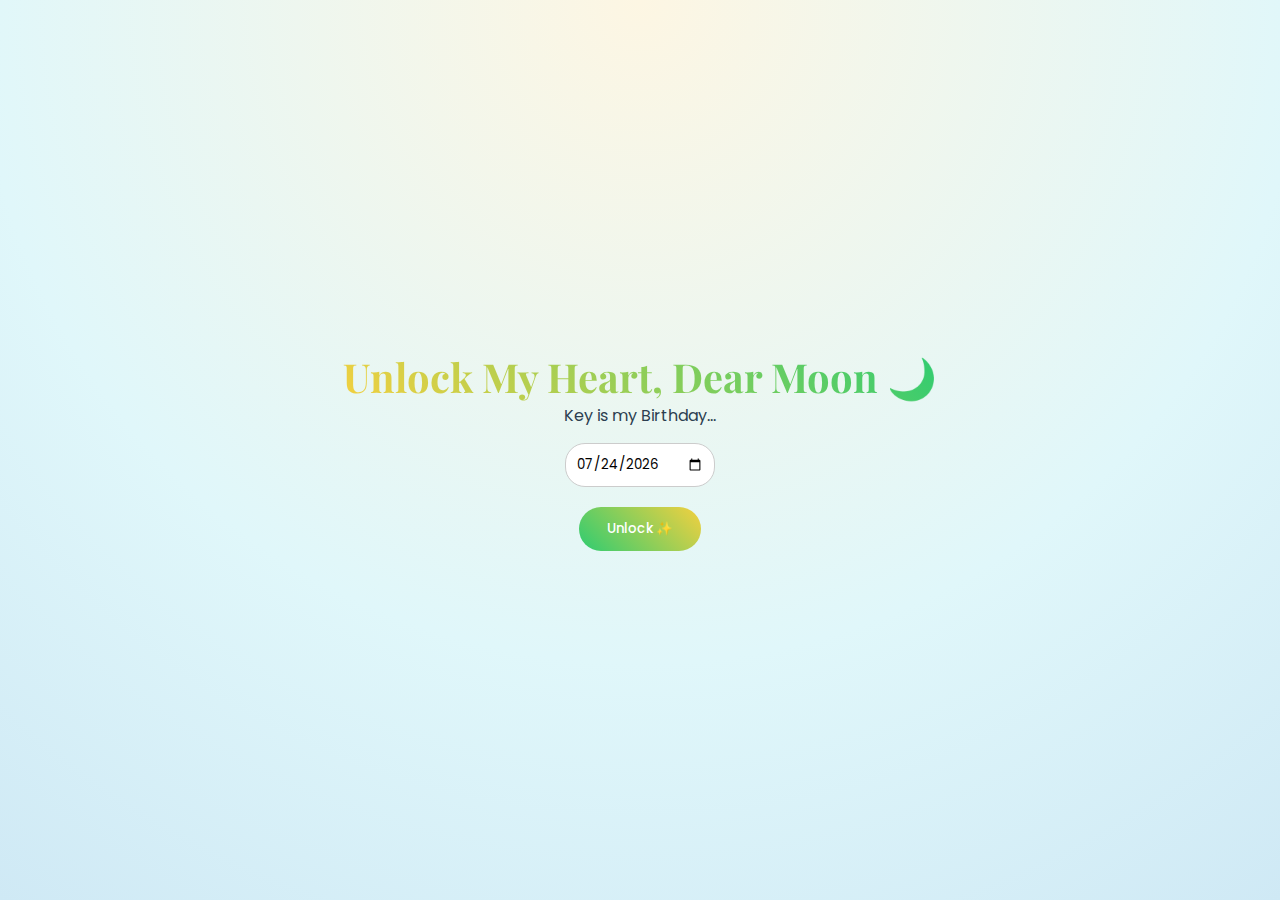
<file: index.html>
<!DOCTYPE html>
<html lang="en">

<head>
    <meta charset="UTF-8">
    <meta name="viewport" content="width=device-width, initial-scale=1.0">
    <title>Unlock my heart 💚</title>

    <!-- Main Styles -->
    <!-- Standard Favicon -->
    <link rel="icon" href="images/favicon.ico" type="image/x-icon">
    <!-- Apple Touch Icon (for iOS) -->
    <link rel="apple-touch-icon" href="images/apple-touch-icon.png">
    <!-- For high resolution devices -->
    <link rel="icon" href="images/favicon.png" sizes="32x32">
    <link rel="stylesheet" href="style.css">

    <!-- Google Fonts (Optional but Recommended) -->
    <link
        href="https://fonts.googleapis.com/css2?family=Poppins:wght@300;400;600&family=Playfair+Display:wght@600&display=swap"
        rel="stylesheet">
</head>

<body class="center-box fade-in hearts-only">
    <h1>Unlock My Heart, Dear Moon 🌙</h1>
    <p>Key is my Birthday...</p>
    <input type="date" id="password" placeholder="Key...">
    <button onclick="goToJourney()">Unlock ✨</button>

    <script>
        // Set default date to today
        const today = new Date().toISOString().split('T')[0]; // YYYY-MM-DD
        document.getElementById('password').value = today;

        function goToJourney() {
            const secret = "1999-05-04";
            const input = document.getElementById("password").value;
            let isSecretCorrect = (input === secret);
            console.log(input);

            // Save secret status in localStorage
            localStorage.setItem("secretCorrect", isSecretCorrect ? "yes" : "no");
            // Navigate after a tiny delay to ensure localStorage is saved
            setTimeout(() => {
                window.location = "journey.html";
            }, 50);
        }
    </script>
    <script src="script.js"></script>
</body>

</html>
</file>
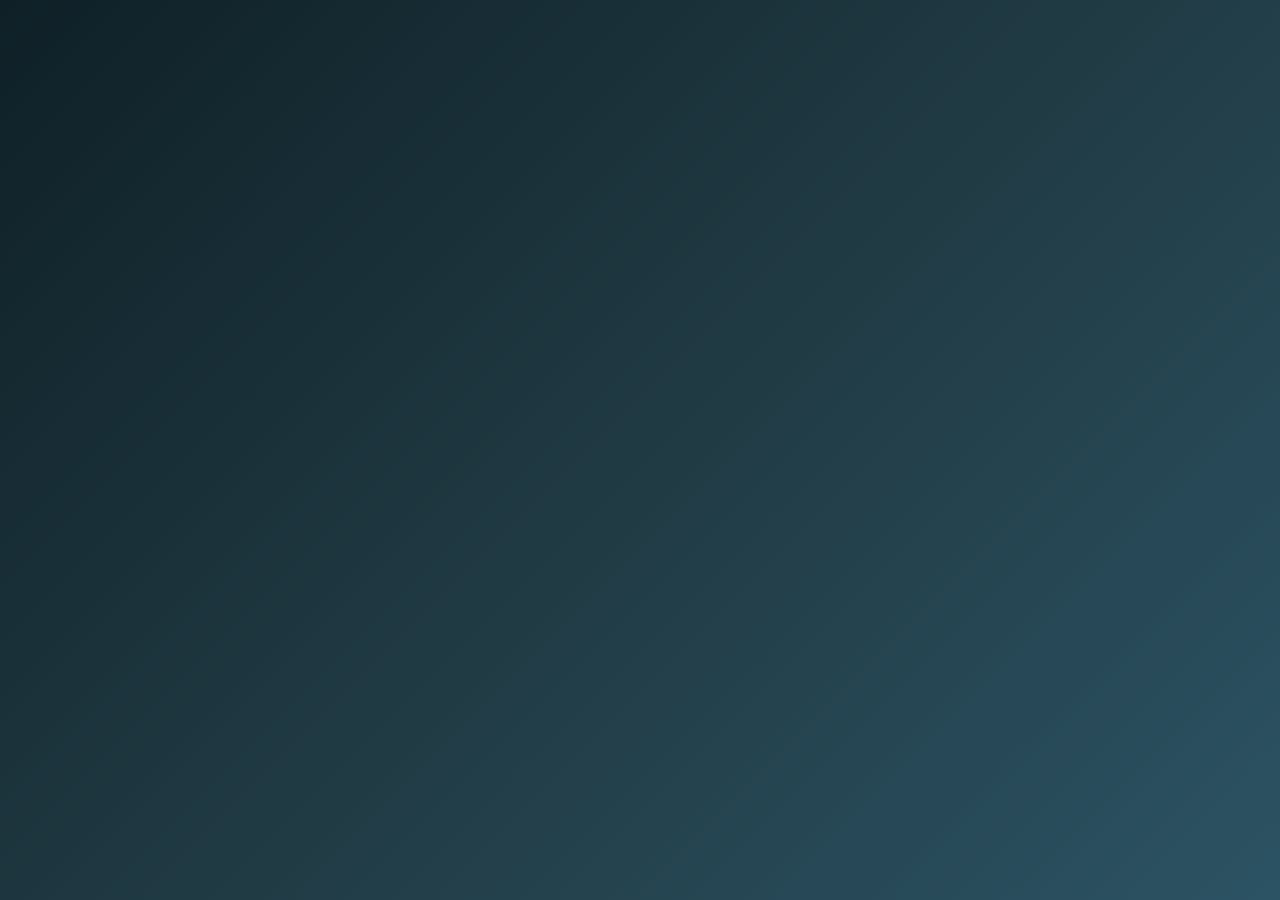
<file: final.html>
<!DOCTYPE html>
<html lang="en">

<head>
    <meta charset="UTF-8">
    <meta name="viewport" content="width=device-width, initial-scale=1.0">
    <title>Happy Birthday 🎉🎂</title>

    <!-- Main Styles -->
    <!-- Standard Favicon -->
    <link rel="icon" href="images/favicon.ico" type="image/x-icon">
    <!-- Apple Touch Icon (for iOS) -->
    <link rel="apple-touch-icon" href="images/apple-touch-icon.png">
    <!-- For high resolution devices -->
    <link rel="icon" href="images/favicon.png" sizes="32x32">
    <link rel="stylesheet" href="style.css">
    <link rel="stylesheet" href="style.css">
    <style>
        body {
            margin: 0;
            overflow: hidden;
            font-family: 'Poppins', sans-serif;
            background: linear-gradient(135deg, #0f2027, #203a43, #2c5364);
            color: white;
        }

        /* Center everything */
        #confetti {
            position: fixed;
            top: 0;
            left: 0;
            width: 100%;
            height: 100%;
            pointer-events: none;

            z-index: 0;
            /* behind everything */
        }

        /* Message section */
        #message {
            text-align: center;
            display: flex;
            flex-direction: column;
            align-items: center;
        }

        /* Proper image card center */
        .image-card {
            margin-top: 20px;
            text-align: center;
            max-width: 300px;
            opacity: 0;
            /* hidden initially */
            transform: translateY(20px);
            transition: all 0.8s ease;
        }

        .image-card.show {
            opacity: 1;
            transform: translateY(0);
        }

        .hidden {
            visibility: hidden;
            opacity: 0;
        }

        .image-card img {
            width: 100%;
            border-radius: 15px;
            box-shadow: 0 0 30px rgba(255, 255, 255, 0.5);
        }

        @media (max-width: 400px) {
            .count-animate {
                font-size: 20px;
            }
        }
    </style>

    <!-- Google Fonts (Optional but Recommended) -->
    <link
        href="https://fonts.googleapis.com/css2?family=Poppins:wght@300;400;600&family=Playfair+Display:wght@600&display=swap"
        rel="stylesheet">
</head>

<body class="center-box fade-in" style="background: linear-gradient(135deg, #0f2027, #203a43, #2c5364);">

    <h1 id="count" class="count-animate"></h1>

    <div id="message" class="hidden">
        <p>
            May your smile always shine brighter than the moon. 🌙 <br>
            May your heart always feel loved. ❤️ <br>
            May every year bring you closer to your dreams. ✨<br>
            And may I always be the one walking beside you. 💛 <br><br>
        </p>

        <div class="image-card">
            <img src="images/final.jpeg" alt="Our Memory">
            <p style="color: black;"><b>Happy Birthday, My Forever.</b></p>
        </div>
    </div>

    <canvas id="confetti"></canvas>

    <script src="script.js"></script>
</body>

</html>
</file>
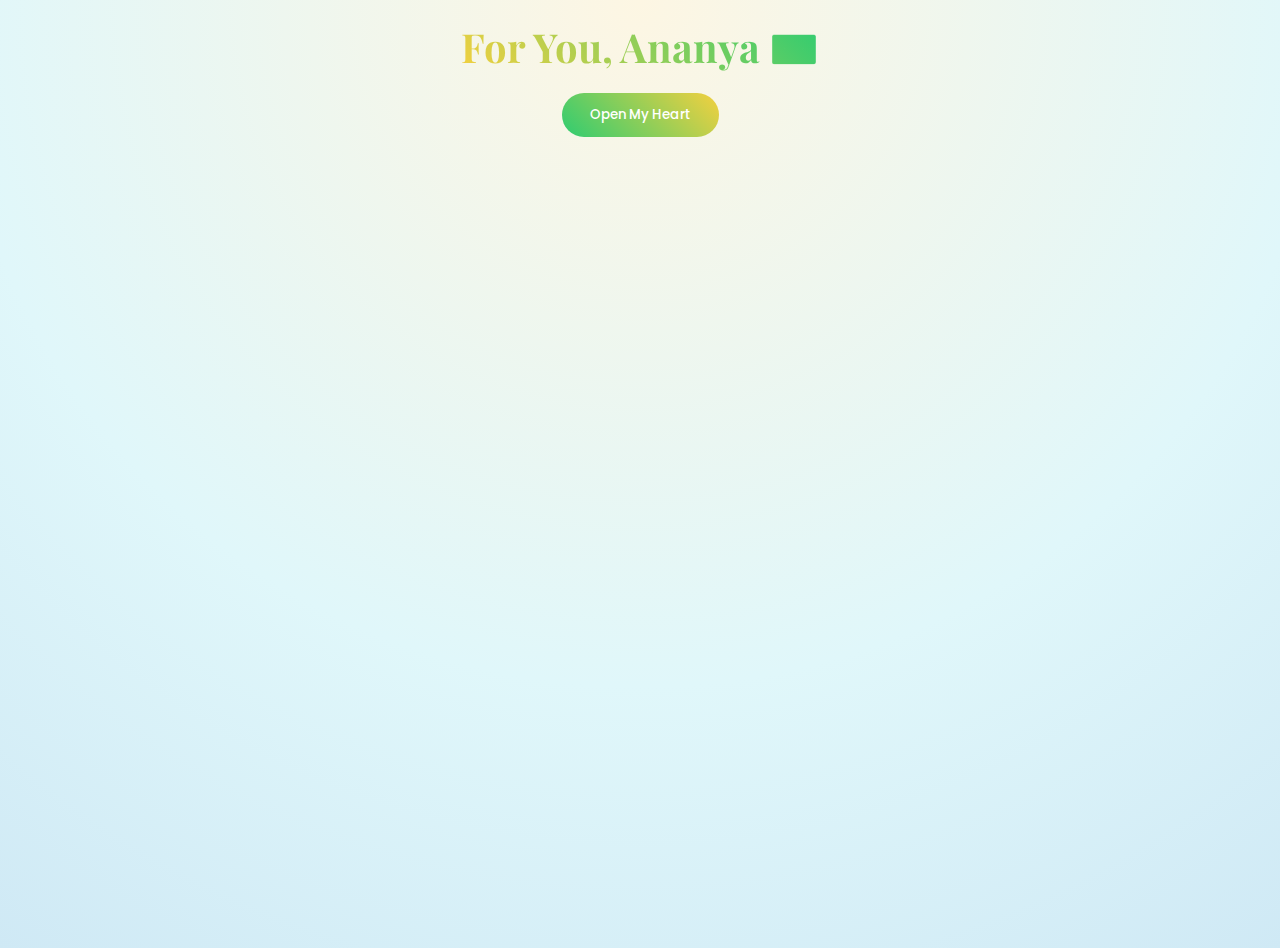
<file: letter.html>
<!DOCTYPE html>
<html lang="en">

<head>
    <meta charset="UTF-8">
    <meta name="viewport" content="width=device-width, initial-scale=1.0">
    <title>Letter 📝</title>

    <!-- Main Styles -->
    <!-- Standard Favicon -->
    <link rel="icon" href="images/favicon.ico" type="image/x-icon">
    <!-- Apple Touch Icon (for iOS) -->
    <link rel="apple-touch-icon" href="images/apple-touch-icon.png">
    <!-- For high resolution devices -->
    <link rel="icon" href="images/favicon.png" sizes="32x32">
    <link rel="stylesheet" href="style.css">

    <!-- Google Fonts (Optional but Recommended) -->
    <link
        href="https://fonts.googleapis.com/css2?family=Poppins:wght@300;400;600&family=Playfair+Display:wght@600&display=swap"
        rel="stylesheet">
</head>

<body class="center-box fade-in hearts-only">
    <h1>For You, Ananya 💌</h1>
    <button onclick="revealLetter()">Open My Heart</button>

    <div class="card letter">
        <p>
            Ananya,<br><br>

            I know your love towards the physical letters. But, please accept this digital letter which is my way. <br><br>

            I'm really out of words to express what I feel when I'm with you. I'll call it the super comfort I ever got in my life.
            Literally I don't know how to thank you or how to give it back. Sometimes, I even think do I deserve this much love or not. 
            Anyway I'm so much blessed to be with you. I don't know, it might be a short beautiful chapter in my life. 
            I know, you have a lot of confusions with me. But, I assure I'll try to keep our bond forever atleast as a come back place for both.<br><br>

            Sometimes, I felt tired and even got mad which is true, but I always I choose to came back to you only.
            I like to utilize this beautiful occasion to apologize for every wrong action/word from me that hurt you.<br><br>

            <b>Wrapping with some good words:</b><br>
            You are the calm in my chaos,
            the moon in my darkest nights,
            the warmth in my coldest days. <br>

            I feel like home each moment with you. 🌙<br>
            I choose you — every day, every time.
        </p>

        <!-- Added Image -->
        <img src="images/letter.jpg" alt="Romantic Memory" class="letter-image"><br>

        <button onclick="next('final.html')">Finallly ✨</button>
    </div>

    <script src="script.js"></script>
</body>

</html>
</file>
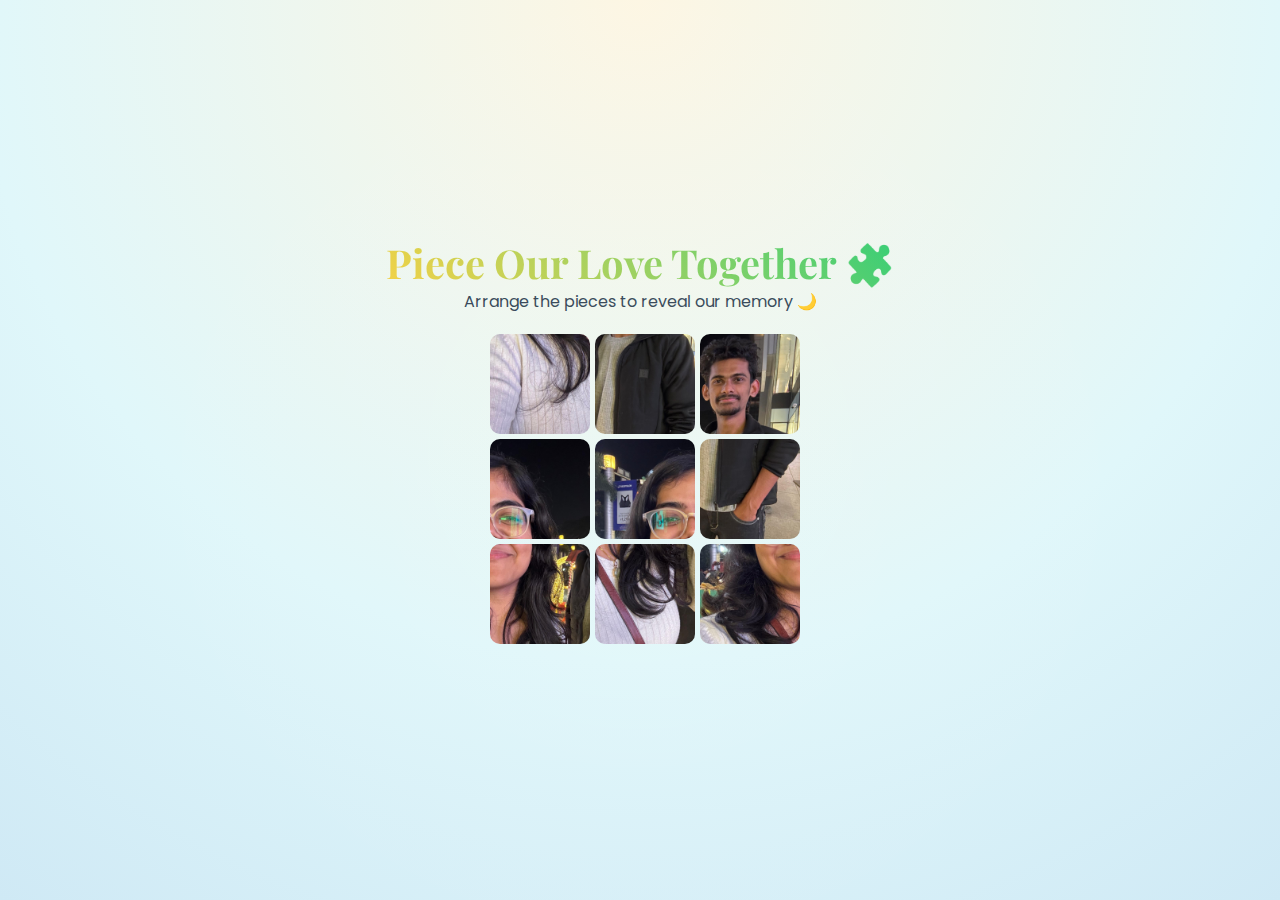
<file: puzzle.html>
<!DOCTYPE html>
<html lang="en">
<head>
<meta charset="UTF-8">
<meta name="viewport" content="width=device-width, initial-scale=1.0">
<title>Piece Our Love Together 🧩</title>

<!-- Standard Favicon -->
<link rel="icon" href="images/favicon.ico" type="image/x-icon">
<!-- Apple Touch Icon (for iOS) -->
<link rel="apple-touch-icon" href="images/apple-touch-icon.png">
<!-- For high resolution devices -->
<link rel="icon" href="images/favicon.png" sizes="32x32">

<link rel="stylesheet" href="style.css">
</head>
<body class="fade-in hearts-only">

<div class="moon-glow-bg"></div>

<div class="center-box">
    <h1>Piece Our Love Together 🧩</h1>
    <p>Arrange the pieces to reveal our memory 🌙</p>

    <div id="puzzle" class="puzzle-container"></div>

    <div id="puzzleMessage" style="display:none; margin-top:20px;">
        <p>All pieces aligned… love shines brighter 💛</p>
        <button onclick="next('unlock.html')">Continue</button>
    </div>
</div>

<script src="script.js"></script>
</body>
</html>
</file>
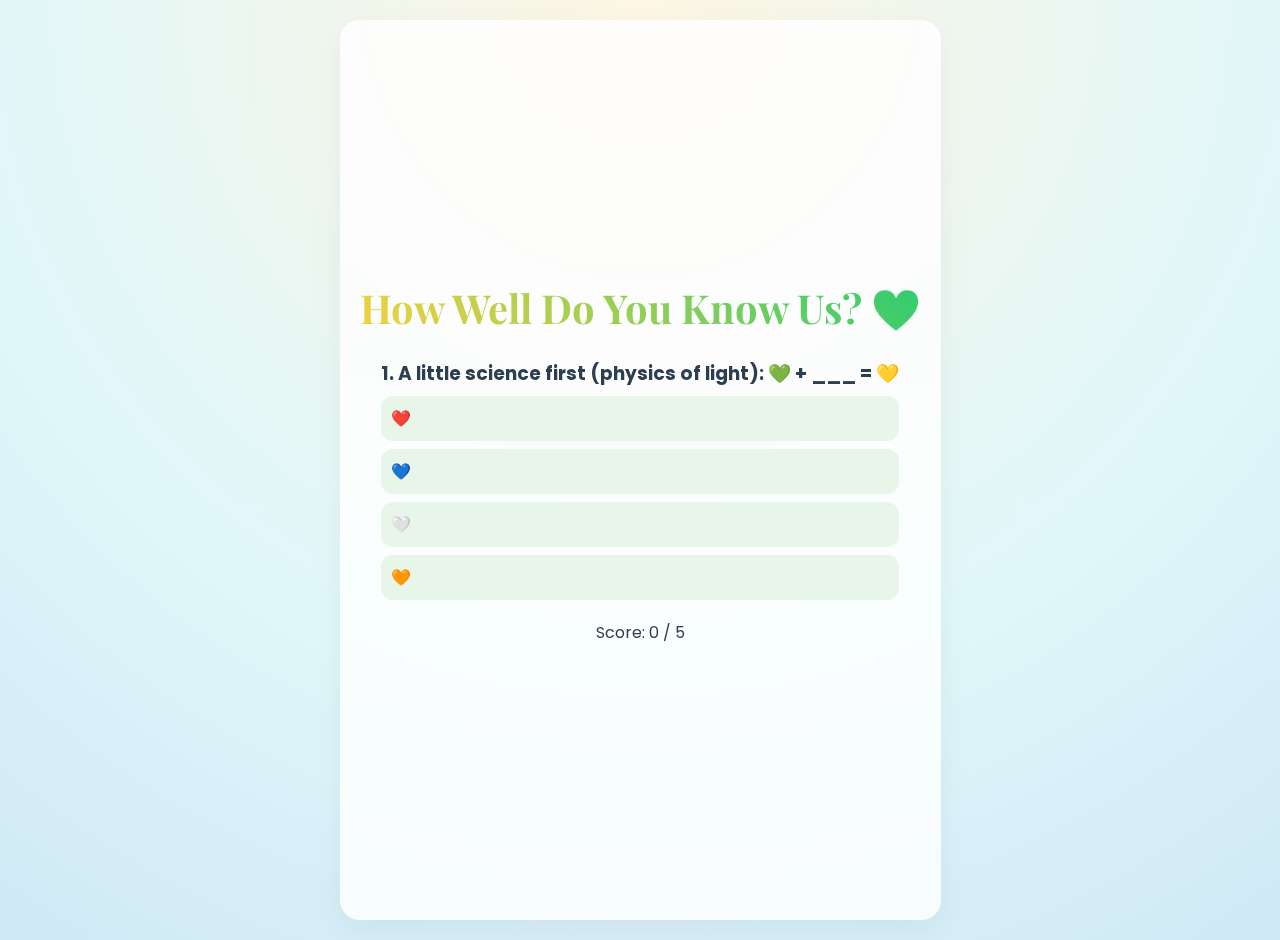
<file: quiz.html>
<!DOCTYPE html>
<html lang="en">

<head>
    <meta charset="UTF-8">
    <meta name="viewport" content="width=device-width, initial-scale=1.0">
    <title>Quiz Time ❓</title>

    <link rel="stylesheet" href="style.css">
    <link href="https://fonts.googleapis.com/css2?family=Poppins:wght@300;400;600&display=swap" rel="stylesheet">
</head>

<body class="fade-in hearts-only">
    <div class="center-box card">

        <h1>How Well Do You Know Us? 💛</h1><br>

        <!-- Progress Bar -->
        <div class="progress-container">
            <div id="progress-bar"></div>
        </div>

        <div id="quiz-container">

            <!-- Question 1 -->
            <div class="question active" data-correct="0">
                <h3>1. A little science first (physics of light): 💚 + ___ = 💛</h3>
                <div class="option">❤️</div>
                <div class="option">💙</div>
                <div class="option">🤍</div>
                <div class="option">🧡</div>
            </div>

            <!-- Question 2 -->
            <div class="question" data-correct="1">
                <h3>2. Our first movie date?</h3>
                <div class="option">25 Oct 2025</div>
                <div class="option">8 Nov 2025</div>
                <div class="option">1 Nov 2025</div>
                <div class="option">15 Nov 2025</div>
            </div>

            <!-- Question 3 -->
            <div class="question" data-correct="3">
                <h3>3. The SRK movie I watched?</h3>
                <div class="option">Kal Ho Naa Ho</div>
                <div class="option">Kabhi Khushi Kabhie Gham</div>
                <div class="option">Kuch Kuch Hota Hai</div>
                <div class="option">Dilwale Dulhania Le Jayenge</div>
            </div>

            <!-- Question 4 -->
            <div class="question" data-correct="2">
                <h3>4. Our last fight was on?</h3>
                <div class="option">25 Feb 2026</div>
                <div class="option">26 Feb 2026</div>
                <div class="option">27 Feb 2026</div>
                <div class="option">28 Feb 2026</div>
            </div>

            <!-- Question 5 -->
            <div class="question" data-correct="2">
                <h3>5. Our relationship?</h3>
                <div class="option">Lovers</div>
                <div class="option">Hus-wife</div>
                <div class="option">error-undefined</div>
                <div class="option">Best friends</div>
            </div>

        </div>

        <p id="scoreDisplay">Score: 0 / 5</p>
        <p id="result"></p>

        <button id="continueBtn" onclick="next('letter.html')" style="display:none;">
            Something serious 💌
        </button>

    </div>
    <canvas id="confetti-canvas"></canvas>
    <script src="script.js"></script>
</body>

</html>
</file>
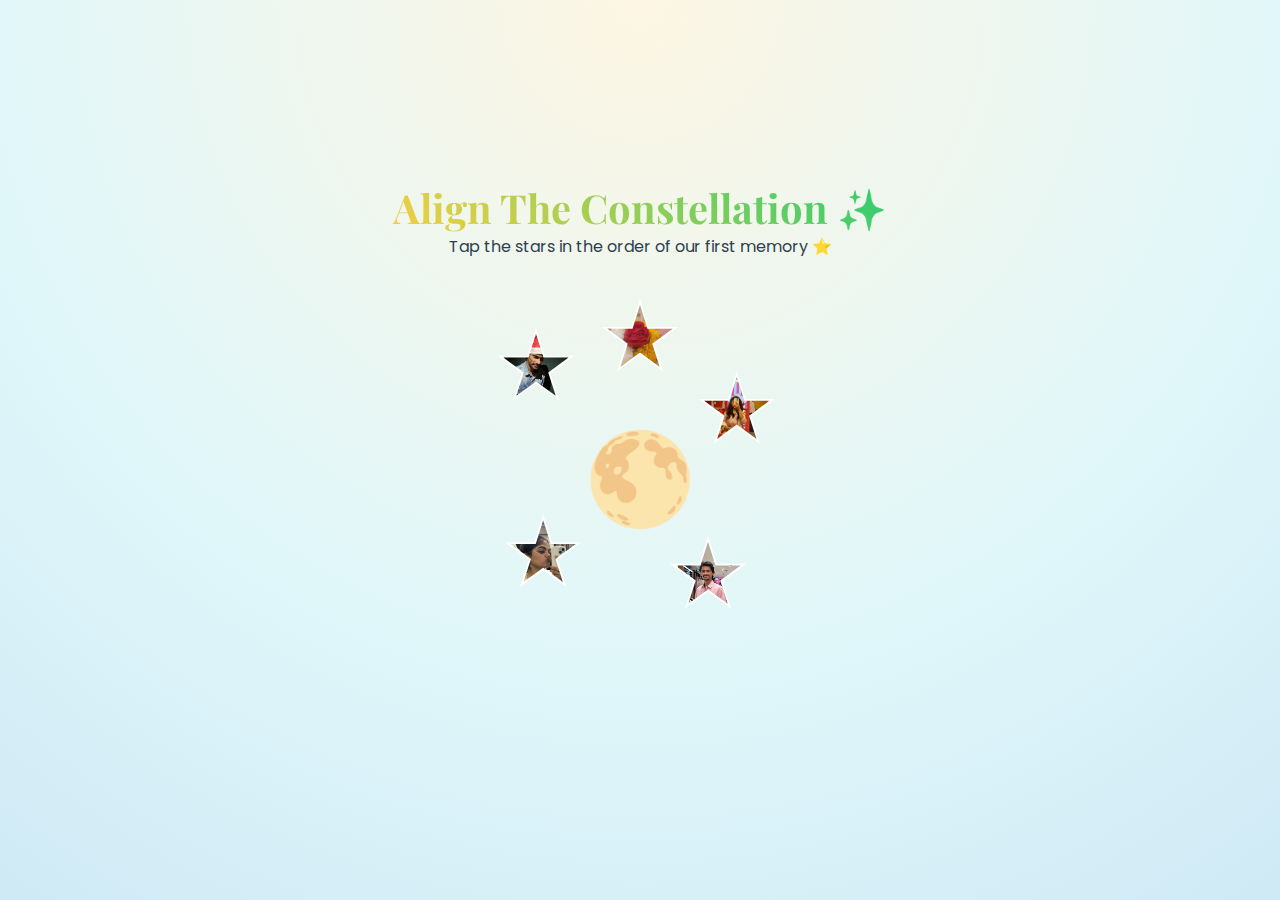
<file: unlock.html>
<!DOCTYPE html>
<html lang="en">

<head>
    <meta charset="UTF-8">
    <meta name="viewport" content="width=device-width, initial-scale=1.0">
    <title>Align The Constellation 🌓</title>
    <!-- Standard Favicon -->
    <link rel="icon" href="images/favicon.ico" type="image/x-icon">
    <!-- Apple Touch Icon (for iOS) -->
    <link rel="apple-touch-icon" href="images/apple-touch-icon.png">
    <!-- For high resolution devices -->
    <link rel="icon" href="images/favicon.png" sizes="32x32">
    <link rel="stylesheet" href="style.css">
</head>

<body class="fade-in mystery-bg hearts-only">

    <div class="center-box">
        <h1>Align The Constellation ✨</h1>
        <p>Tap the stars in the order of our first memory ⭐</p>

        <div class="moon-container">
            <div class="moon-glow">🌕</div>

            <div class="stars">
                <div class="star" data-id="1">
                    <img src="images/star-1.jpeg" alt="Memory 1">
                </div>
                <div class="star" data-id="2">
                    <img src="images/star-2.jpeg" alt="Memory 2">
                </div>
                <div class="star" data-id="3">
                    <img src="images/star-3.jpeg" alt="Memory 3">
                </div>
                <div class="star" data-id="4">
                    <img src="images/star-4.jpeg" alt="Memory 4">
                </div>
                <div class="star" data-id="5">
                    <img src="images/star-5.jpeg" alt="Memory 5">
                </div>
            </div>
        </div>

        <div class="selected-memories" id="selectedMemories"></div>

        <p id="feedback"></p>

        <div id="unlockContent" style="display:none;">
            <div class="card">
                <img src="images/star-end.jpeg" class="responsive">
                <p>You aligned my universe, Ananya 🌙💛</p>
                <button onclick="next('quiz.html')">Continue</button>
            </div>
        </div>

    </div>

    <script src="script.js"></script>
</body>

</html>
</file>
<file: style.css>
@import url('https://fonts.googleapis.com/css2?family=Poppins:wght@300;400;600&family=Playfair+Display:wght@600&display=swap');

:root {
  --cream: #fffdf7;
  --sage: #dff5e1;
  --green: #2ecc71;
  --gold: #f4d03f;
  --lav: #f3e8ff;
  --moon: #f8f9ff;
}

* {
  margin: 0;
  padding: 0;
  box-sizing: border-box;
  font-family: 'Poppins', sans-serif;
}

body {
  background: linear-gradient(135deg, var(--cream), var(--lav));
  color: #2c3e50;
  min-height: 100vh;
  overflow-x: hidden;
  transition: opacity .8s ease;
}

.fade-in {
  animation: fadeIn 1.2s ease;
}

.fade-out {
  opacity: 0;
}

@keyframes fadeIn {
  from {
    opacity: 0;
    transform: translateY(20px);
  }

  to {
    opacity: 1;
    transform: translateY(0);
  }
}

.center-box {
  /* height:100vh; */
  display: flex;
  flex-direction: column;
  justify-content: center;
  align-items: center;
  text-align: center;
  padding: 20px;
}

h1 {
  font-family: 'Playfair Display', serif;
  font-size: 2.5rem;
  background: linear-gradient(45deg, var(--gold), var(--green));
  -webkit-background-clip: text;
  -webkit-text-fill-color: transparent;
}

button {
  margin-top: 20px;
  padding: 12px 28px;
  border: none;
  border-radius: 30px;
  background: linear-gradient(45deg, var(--green), var(--gold));
  color: white;
  font-weight: 500;
  cursor: pointer;
  transition: .3s;
}

button:hover {
  transform: scale(1.1);
}

input {
  padding: 10px;
  border-radius: 20px;
  border: 1px solid #ccc;
  margin-top: 15px;
}

.card {
  background: rgba(255, 255, 255, .8);
  backdrop-filter: blur(15px);
  padding: 20px;
  margin: 20px;
  border-radius: 20px;
  box-shadow: 0 10px 30px rgba(0, 0, 0, .05);
}

img.responsive {
  width: 100%;
  /* full width of card */
  height: auto;
  /* maintain aspect ratio */
  max-height: 300px;
  /* prevents very tall images */
  object-fit: cover;
  /* keeps it nicely cropped if needed */
  border-radius: 20px;
  display: block;
}

.question {
  margin-bottom: 20px;
  text-align: left;
}

.quiz-option {
  display: block;
  padding: 10px;
  margin: 8px 0;
  background: #f9f9f9;
  border-radius: 12px;
  cursor: pointer;
  transition: 0.3s ease;
}

.quiz-option:hover {
  background: #d6e5d8;
  transform: scale(1.02);
}

/* ---------- SPARKLE EFFECT ---------- */

.correct-answer {
  background: #d4edda !important;
  position: relative;
  animation: glow 0.6s ease forwards;
}

@keyframes glow {
  0% { box-shadow: 0 0 0px transparent; }
  50% { box-shadow: 0 0 20px var(--deep-yellow); }
  100% { box-shadow: 0 0 10px var(--primary-green); }
}

/* Sparkle stars */
.correct-answer::after {
  content: "✨ ✨ ✨";
  position: absolute;
  right: 10px;
  top: 8px;
  font-size: 14px;
  animation: sparkle 1s ease-in-out infinite alternate;
}

@keyframes sparkle {
  from { opacity: 0.4; transform: translateY(0px); }
  to { opacity: 1; transform: translateY(-3px); }
}

/* ---------- QUESTION REVEAL ---------- */

.hidden-qn {
  opacity: 0;
  transform: translateY(15px);
}

.show {
  opacity: 1;
  transform: translateY(0);
  transition: 0.6s ease;
}

.question {
  display: none;
  opacity: 0;
  transform: translateY(10px);
  transition: 0.4s ease;
}

.question.active {
  display: block;
  opacity: 1;
  transform: translateY(0);
}

.option {
  padding: 10px;
  margin: 8px 0;
  background: #e8f5e9;
  border-radius: 12px;
  cursor: pointer;
  transition: 0.3s ease;
}

.option:hover {
  transform: scale(1.03);
}

.correct-answer {
  background: #c8f7c5;
  box-shadow: 0 0 15px #ffd43b;
}

.wrong-answer {
  background: #ffd6d6;
}

button:disabled {
  opacity: 0.5;
  cursor: not-allowed;
}

#result {
  margin-top: 15px;
  font-weight: 600;
  font-size: 18px;
}

/* ---------------- PROGRESS BAR ---------------- */

/* Progress bar */
.progress-container {
  background: #f1f1f1;
}

#progress-bar {
  background: linear-gradient(90deg, var(--primary-green), var(--deep-yellow));
}

/* Quiz options */
.quiz-option {
  background: var(--soft-green);
  border: 1px solid #d4edda;
  border-radius: 12px;
  transition: 0.3s ease;
}

.quiz-option:hover {
  background: #d8f8d8;
  transform: scale(1.02);
}

/* ---------------- CORRECT / WRONG ANIMATION ---------------- */

.quiz-option.correct-answer {
  background: #d4edda;
  animation: pop 0.4s ease;
}

.quiz-option.wrong-answer {
  background: #f8d7da;
}

@keyframes pop {
  0% { transform: scale(1); }
  50% { transform: scale(1.05); }
  100% { transform: scale(1); }
}

/* ---------------- CONFETTI CANVAS ---------------- */

#confetti-canvas {
  position: fixed;
  top: 0;
  left: 0;
  pointer-events: none;
  width: 100%;
  height: 100%;
  z-index: 999;
}

.letter {
  opacity: 0;
  transform: translateY(20px);
  transition: 1.2s ease;
}

.letter.show {
  opacity: 1;
  transform: translateY(0);
}

.letter-image {
  width: 100%;
  max-width: 200px;
  border-radius: 15px;
  margin: 20px 0;
  box-shadow: 0 8px 20px rgba(0, 0, 0, 0.2);
  opacity: 0;
  transform: scale(0.9);
  transition: 1s ease;
}

.letter.show .letter-image {
  opacity: 1;
  transform: scale(1);
}

/* Floating birthday items */
.floating {
  position: fixed;
  bottom: -30px;
  animation: floatUp 8s linear infinite;
  font-size: 18px;
  opacity: .8;
}

@keyframes floatUp {
  to {
    transform: translateY(-120vh);
    opacity: 0;
  }
}

/* Confetti */
.confetti {
  position: fixed;
  width: 8px;
  height: 8px;
  top: 0;
  animation: fall 3s linear forwards;
}

@keyframes fall {
  to {
    transform: translateY(100vh) rotate(720deg);
  }
}

/* Puzzle */
.puzzle-container {
  display: grid;
  grid-template-columns: repeat(3, 1fr);
  gap: 5px;
  max-width: 300px;
  margin: auto;
}

.piece {
  width: 100%;
  height: 100px;
  background-size: 300px 300px;
  cursor: pointer;
}

@media(max-width:768px) {
  h1 {
    font-size: 1.8rem;
  }

  button {
    padding: 10px 22px;
  }
}

/* Mysterious background */
.mystery-bg {
  background: radial-gradient(circle at center, #f8f9ff 0%, #e8ecff 40%, #dfe6ff 100%);
}

.moon-container {
  position: relative;
  margin: 40px auto;
  width: 360px;
  /* increased */
  height: 360px;
  /* increased */
}

.moon-glow {
  font-size: 90px;
  position: absolute;
  top: 50%;
  left: 50%;
  transform: translate(-50%, -50%);
  animation: pulse 2s infinite alternate;
}

@keyframes pulse {
  from {
    transform: translate(-50%, -50%) scale(1);
  }

  to {
    transform: translate(-50%, -50%) scale(1.1);
  }
}

.stars {
  position: absolute;
  width: 100%;
  height: 100%;
}

.star {
  position: absolute;
  font-size: 28px;
  cursor: pointer;
  transition: 0.3s;
}

.star:nth-child(1) {
  top: 8%;
  left: 10%;
}

.star:nth-child(2) {
  top: 20%;
  right: 12%;
}

.star:nth-child(3) {
  bottom: 18%;
  left: 12%;
}

.star:nth-child(4) {
  bottom: 12%;
  right: 20%;
}

.star:nth-child(5) {
  top: 0%;
  left: 50%;
  transform: translateX(-50%);
}

.star {
  position: absolute;
  width: 80px;
  height: 80px;
  cursor: pointer;
  transition: 0.3s ease;
}

/* OUTER STAR (border layer) */
.star::before {
  content: "";
  position: absolute;
  inset: 0;
  background: white;
  /* border color */
  clip-path: polygon(50% 0%, 61% 35%, 98% 35%, 68% 57%, 79% 91%,
      50% 70%, 21% 91%, 32% 57%, 2% 35%, 39% 35%);
}

/* INNER STAR (image) */
.star img {
  position: absolute;
  inset: 6px;
  /* THIS controls border thickness */
  width: calc(100% - 12px);
  height: calc(100% - 12px);
  object-fit: cover;
  clip-path: polygon(50% 0%, 61% 35%, 98% 35%, 68% 57%, 79% 91%,
      50% 70%, 21% 91%, 32% 57%, 2% 35%, 39% 35%);
}

.star.active::before {
  background: gold;
  filter: drop-shadow(0 0 10px gold);
}

.star.active {
  transform: scale(1.25);
}

/* Selected memory cards below */
.selected-memories {
  margin-top: 20px;
  display: flex;
  justify-content: center;
  gap: 10px;
  flex-wrap: wrap;
}

.selected-card {
  width: 70px;
  height: 70px;
  border-radius: 12px;
  overflow: hidden;
  animation: fadeInUnlock 0.4s ease;
}

.selected-card img {
  width: 100%;
  height: 100%;
  object-fit: cover;
}

@keyframes fadeInUnlock {
  from {
    opacity: 0;
    transform: scale(0.8);
  }

  to {
    opacity: 1;
    transform: scale(1);
  }
}

/* Puzzle styles */
/* Magical background */
body.fade-in {
  background: radial-gradient(circle at top, #fdf6e3 0%, #e0f7fa 60%, #cfe9f5 100%);
  min-height: 100vh;
  font-family: 'Poppins', sans-serif;
  display: flex;
  justify-content: center;
  align-items: center;
  overflow-x: hidden;
}

/* Moon sparkle overlay behind puzzle */
.moon-glow-bg {
  position: absolute;
  width: 100%;
  height: 100%;
  top: 0;
  left: 0;
  background: radial-gradient(circle, rgba(255, 255, 255, 0.1) 0%, rgba(255, 255, 255, 0) 70%);
  pointer-events: none;
  z-index: 0;
}

/* Puzzle container */
.puzzle-container {
  display: grid;
  grid-template-columns: repeat(3, 100px);
  grid-template-rows: repeat(3, 100px);
  gap: 5px;
  margin: 20px auto;
  position: relative;
  z-index: 1;
}

/* Puzzle pieces */
.puzzle-piece {
  width: 100px;
  height: 100px;
  border-radius: 10px;
  cursor: pointer;
  transition: transform 0.3s, box-shadow 0.2s;
  position: relative;
  z-index: 1;
}

.puzzle-piece.dragging {
  opacity: 0.7;
  box-shadow: 0 0 20px rgba(244, 208, 63, 0.8);
  transform: scale(1.1);
}

/* Hearts */
.heart {
  position: fixed;
  /* fixed so it stays in viewport */
  width: 15px;
  height: 15px;
  background-color: #f4d03f;
  transform: rotate(45deg);
  z-index: 9999;
  /* make sure it’s above everything */
  opacity: 0.8;
  pointer-events: none;
  animation: floatUpHeart 1.5s ease-out forwards;
}

.heart::before,
.heart::after {
  content: '';
  position: absolute;
  width: 15px;
  height: 15px;
  background-color: #f4d03f;
  border-radius: 50%;
}

.heart::before {
  top: -7.5px;
  left: 0;
}

.heart::after {
  left: -7.5px;
  top: 0;
}

@keyframes floatUpHeart {
  0% {
    transform: translate(0, 0) rotate(45deg);
    opacity: 1;
  }

  100% {
    transform: translate(0, -120px) rotate(45deg);
    opacity: 0;
  }
}

/* Mobile scaling */
@media (max-width:500px) {
  .puzzle-container {
    grid-template-columns: repeat(3, 80px);
    grid-template-rows: repeat(3, 80px);
  }

  .puzzle-piece {
    width: 80px;
    height: 80px;
    background-size: 240px 240px;
  }
}

/* Wrong move shake */
@keyframes shake {
  0% {
    transform: translate(0, 0) rotate(0deg);
  }

  20% {
    transform: translate(-5px, 0) rotate(-5deg);
  }

  40% {
    transform: translate(5px, 0) rotate(5deg);
  }

  60% {
    transform: translate(-5px, 0) rotate(-5deg);
  }

  80% {
    transform: translate(5px, 0) rotate(5deg);
  }

  100% {
    transform: translate(0, 0) rotate(0deg);
  }
}

.wrong-glow {
  box-shadow: 0 0 15px 5px rgba(255, 0, 0, 0.7);
  animation: shake 0.5s;
  border-radius: 10px;
}

/* Heart animation with sparkling trail */
@keyframes sparkle-heart {
  0% {
    transform: translateY(0) rotate(0);
    opacity: 1;
  }

  50% {
    transform: translateY(-20px) rotate(180deg);
    opacity: 0.8;
  }

  100% {
    transform: translateY(0) rotate(360deg);
    opacity: 1;
  }
}

@keyframes glitter {
  0% {
    box-shadow: 0 0 8px rgba(255, 255, 255, 0.9), 0 0 20px rgba(255, 215, 0, 0.7);
  }

  100% {
    box-shadow: 0 0 12px rgba(255, 255, 255, 1), 0 0 25px rgba(255, 215, 0, 0.7);
  }
}

/* Hidden container */
.hidden {
  display: none;
}

/* Audio visual container */
#audioVisual {
  display: flex;
  gap: 6px;
  margin-top: 25px;
  justify-content: center;
  align-items: flex-end;
  height: 30px;
}

/* Green-Yellow Bars */
.bar {
  width: 8px;
  background: linear-gradient(to top, #2ecc71, #f1c40f);
  border-radius: 4px;
  animation: bounce 0.6s infinite alternate ease-in-out;
}

.bar:nth-child(2) {
  animation-delay: 0.1s;
}

.bar:nth-child(3) {
  animation-delay: 0.2s;
}

.bar:nth-child(4) {
  animation-delay: 0.3s;
}

@keyframes bounce {
  from {
    height: 5px;
  }

  to {
    height: 30px;
  }
}

/* Image card styling */
.image-card {
  margin-top: 30px;
  padding: 15px;
  border-radius: 18px;
  background: linear-gradient(145deg, #f1f8e9, #fffde7);
  box-shadow: 0 10px 25px rgba(0, 0, 0, 0.1);
  width: 260px;
  text-align: center;
  animation: fadeInImg 1s ease forwards;
}

.image-card img {
  width: 100%;
  border-radius: 12px;
  margin-bottom: 10px;
}

@keyframes fadeInImg {
  from {
    opacity: 0;
    transform: translateY(15px);
  }

  to {
    opacity: 1;
    transform: translateY(0);
  }
}

/* Subtle disabled look */
button:disabled {
  cursor: not-allowed;
  opacity: 0.65;
  /* soft fade */
  filter: saturate(0.85);
  /* slightly muted colors */
}

.center-box {
  min-height: 100vh;
  display: flex;
  flex-direction: column;
  justify-content: center;
  align-items: center;
  text-align: center;
  padding: 20px;
}

/* Wrap all cards in a container for row layout */
.cards-container {
  display: flex;
  flex-wrap: wrap;
  /* allows cards to move to the next row */
  justify-content: center;
  /* center cards horizontally */
  gap: 20px;
  /* space between cards */
  width: 100%;
  max-width: 1200px;
  /* optional max width for layout */
}

.card-memory {
  background: rgba(255, 255, 255, 0.8);
  backdrop-filter: blur(15px);
  padding: 20px;
  border-radius: 20px;
  box-shadow: 0 10px 30px rgba(0, 0, 0, 0.05);
  flex: 1 1 250px;
  /* flexible: grow, shrink, base width 250px */
  max-width: 250px;
  /* optional max width for each card */
  box-sizing: border-box;
}

img.responsive {
  width: 100%;
  height: auto;
  max-height: 300px;
  object-fit: cover;
  border-radius: 20px;
  display: block;
}

.hidden {
    display: none;
}

#message {
    text-align: center;
}

.count-animate {
    font-weight: 600;
    text-align: center;

    /* Responsive font size */
    font-size: clamp(22px, 6vw, 60px);

    white-space: nowrap;   /* Prevent multiline */
}

.pop {
    transform: scale(1.3);
}

.big-bounce {
    animation: bounce 1s infinite alternate;
}

@keyframes bounce {
    from { transform: scale(1); }
    to { transform: scale(1.2); }
}

@keyframes fadeInFinal {
    from { opacity: 0; transform: translateY(20px); }
    to { opacity: 1; transform: translateY(0); }
}

/* Confetti canvas */
#confetti {
    position: fixed;
    top: 0;
    left: 0;
    pointer-events: none;
}
</file>
